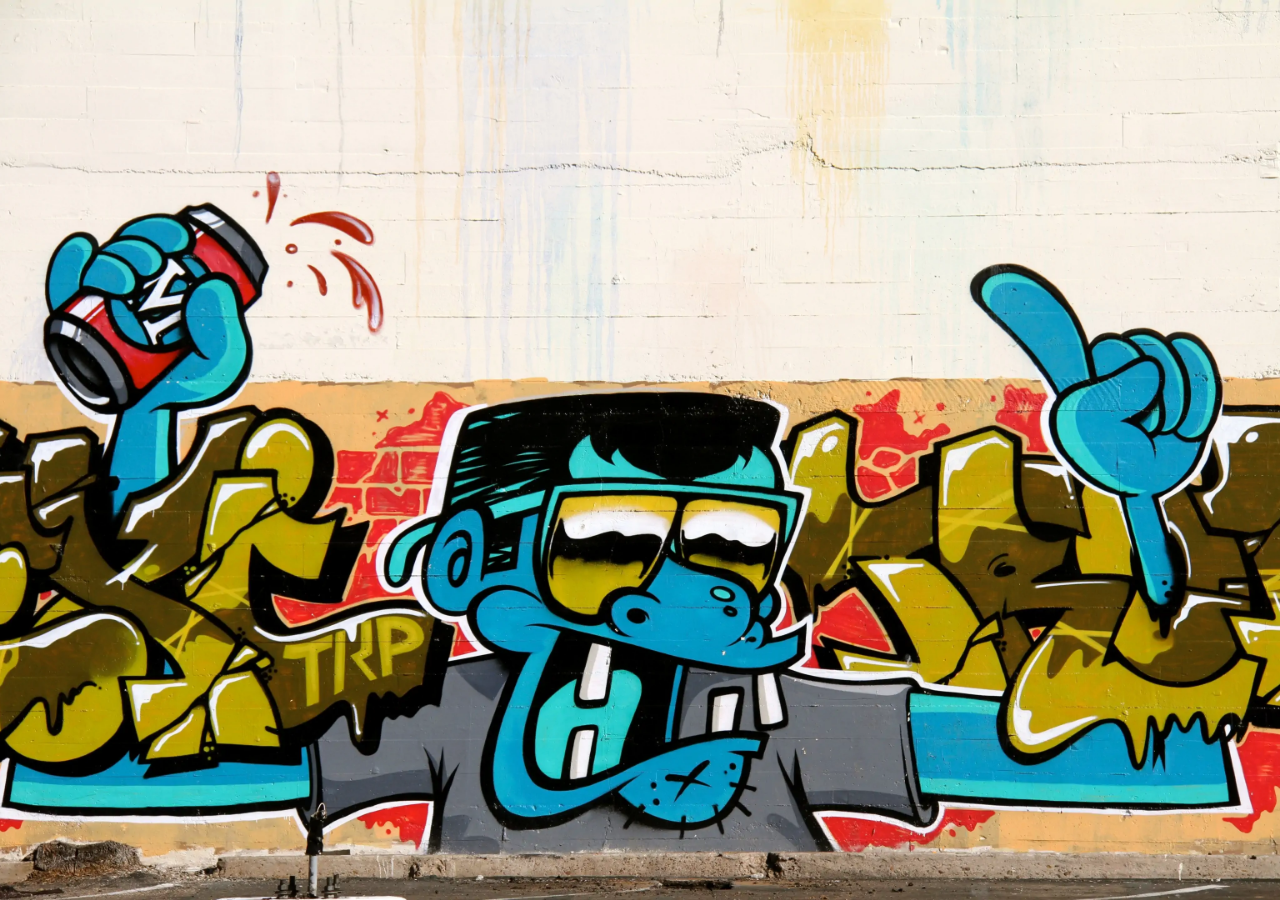
<file: index.html>
<!DOCTYPE html>
<html>

<head>
    <meta charset="UTF-8">
    <title>adrian.monster</title>
    <link rel="stylesheet" href="index.css">

    <link rel="apple-touch-icon" sizes="180x180" href="/apple-touch-icon.png">
    <link rel="icon" type="image/png" sizes="32x32" href="/favicon-32x32.png">
    <link rel="icon" type="image/png" sizes="16x16" href="/favicon-16x16.png">
    <link rel="manifest" href="/site.webmanifest">
    <meta name="msapplication-TileColor" content="#da532c">
    <meta name="theme-color" content="#ffffff">
</head>

<body>
    <!-- What lurks in the shadows? -->
</body>

</html>
</file>
<file: index.css>
html { 
    background: url(background.webp) no-repeat center center fixed; 
    -webkit-background-size: cover;
    -moz-background-size: cover;
    -o-background-size: cover;
    background-size: cover;
  }
</file>
